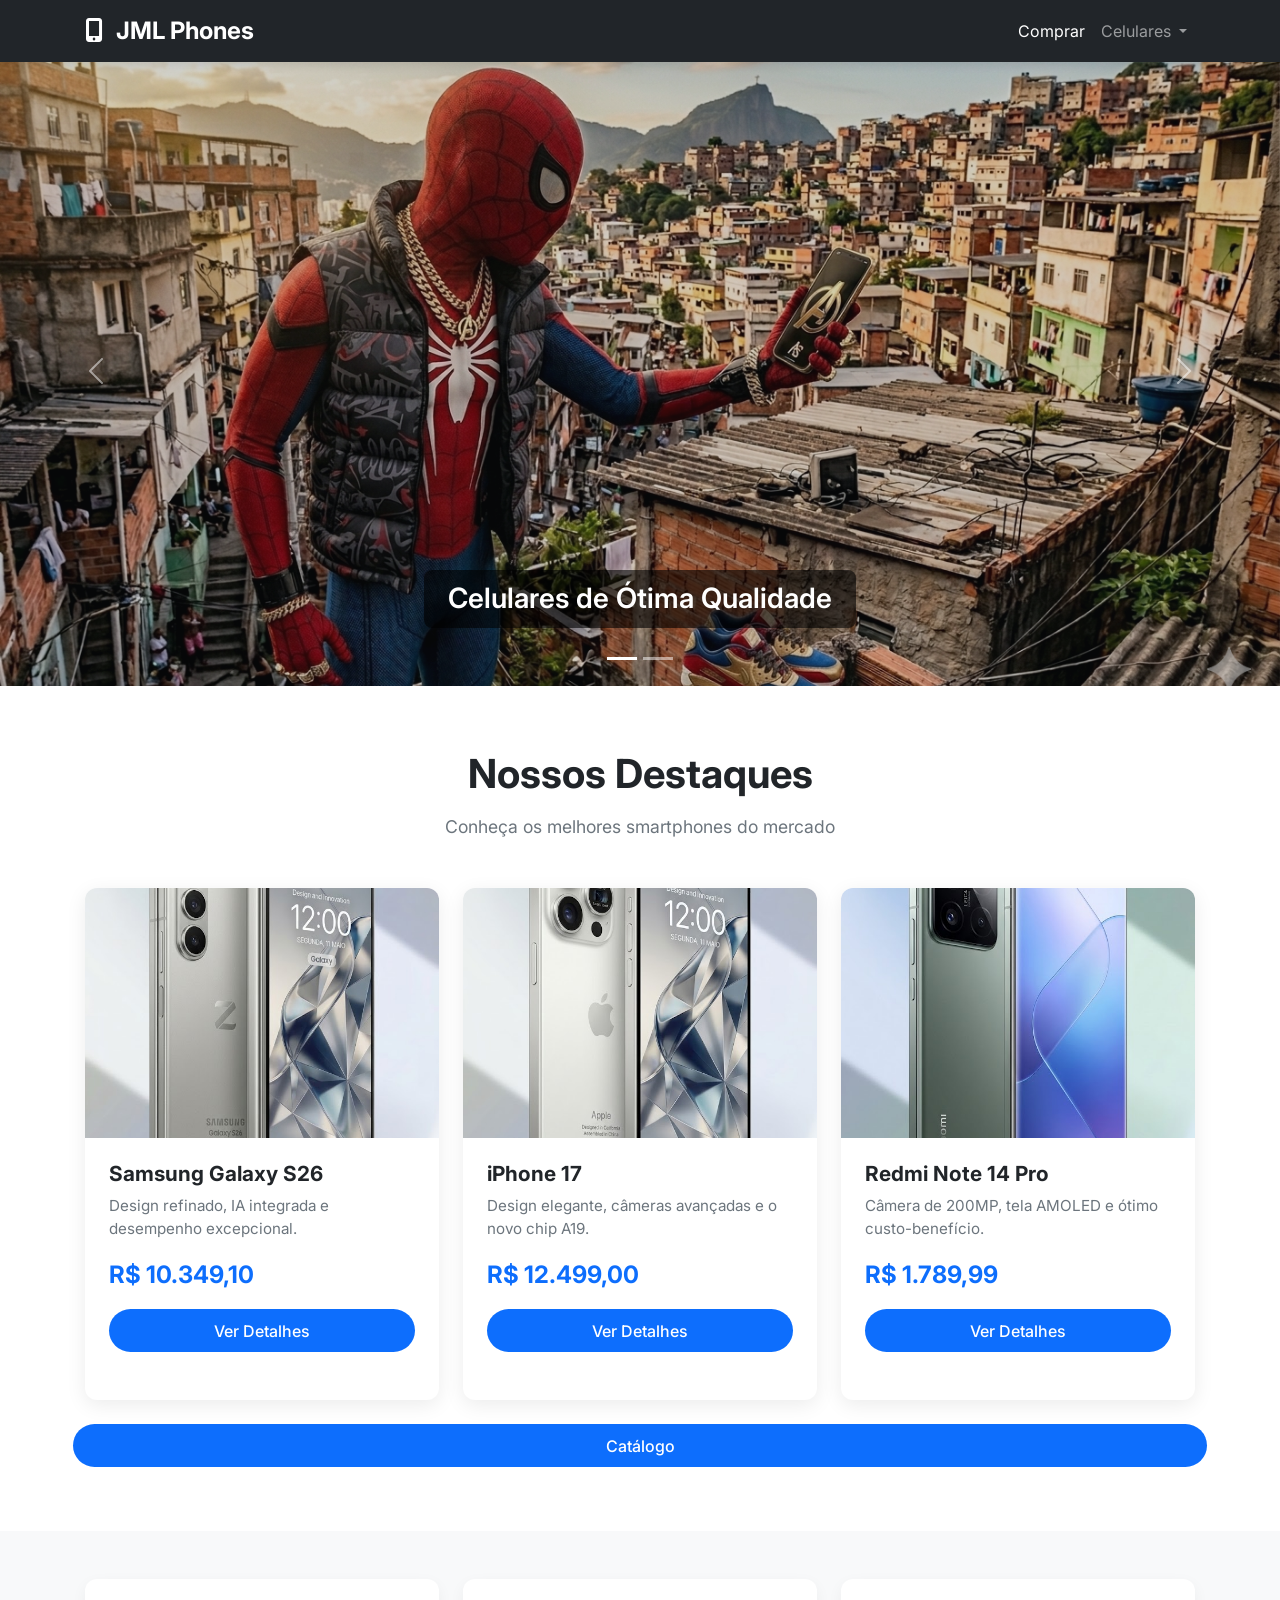
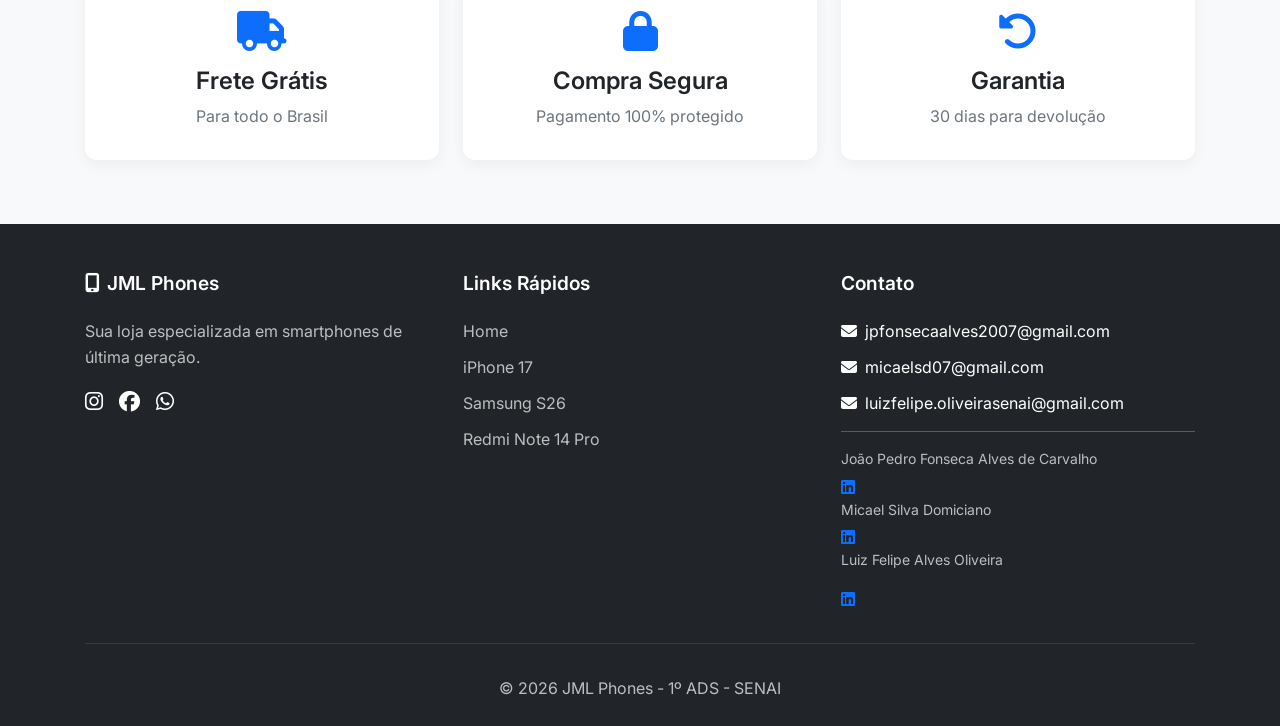
<file: index.html>
<!doctype html>
<html lang="pt-br">
<head>
    <meta charset="utf-8">
    <meta name="viewport" content="width=device-width, initial-scale=1">
    
    <link rel="stylesheet" href="https://cdn.jsdelivr.net/npm/bootstrap@5.3.1/dist/css/bootstrap.min.css">
    
    <link rel="preconnect" href="https://fonts.googleapis.com">
    <link rel="preconnect" href="https://fonts.gstatic.com" crossorigin>
    <link href="https://fonts.googleapis.com/css2?family=Inter:wght@300;400;500;600;700&display=swap" rel="stylesheet">
    <link rel="stylesheet" href="https://cdnjs.cloudflare.com/ajax/libs/font-awesome/6.4.0/css/all.min.css">
    <link rel="stylesheet" href="style.css">
    
    <title>JML Phones - Loja de Celulares</title>
</head>
<body>
    <nav class="navbar navbar-expand-lg navbar-dark bg-dark fixed-top">
        <div class="container">
            <a class="navbar-brand" href="index.html">
                <i class="fas fa-mobile-alt me-2"></i>
                JML Phones
            </a>
            <button class="navbar-toggler" type="button" data-bs-toggle="collapse" data-bs-target="#navbarNav">
                <span class="navbar-toggler-icon"></span>
            </button>
            <div class="collapse navbar-collapse" id="navbarNav">
                <ul class="navbar-nav ms-auto">
                    <li class="nav-item">
                        <a class="nav-link active" href="https://chat.whatsapp.com/K74jFlqBsiD4SFqM0xwxzU">Comprar</a>
                    </li>
                    <li class="nav-item dropdown">
                        <a class="nav-link dropdown-toggle" href="#" role="button" data-bs-toggle="dropdown">
                            Celulares
                        </a>
                        <ul class="dropdown-menu">
                            <li><a class="dropdown-item" href="iphone17.html">iPhone 17</a></li>
                            <li><a class="dropdown-item" href="samsung-s26.html">Samsung Galaxy S26</a></li>
                            <li><a class="dropdown-item" href="redmi-note14.html">Redmi Note 14 Pro</a></li>
                        </ul>
                    </li>
                </ul>
            </div>
        </div>
    </nav>

    <div id="carouselMain" class="carousel slide carousel-fade" data-bs-ride="carousel">
        <div class="carousel-indicators">
            <button type="button" data-bs-target="#carouselMain" data-bs-slide-to="0" class="active"></button>
            <button type="button" data-bs-target="#carouselMain" data-bs-slide-to="1"></button>
        </div>
        <div class="carousel-inner">
            <div class="carousel-item active">
                <img src="img/spider.png" class="d-block w-100" alt="Promoção">
                <div class="carousel-caption">
                    <h3>Celulares de Ótima Qualidade</h3>
                </div>
            </div>
            <div class="carousel-item">
                <img src="img/ideogram-v3.0_Homem_de_Ferro_Tony_Stark_com_sua_armadura_vermelha_e_dourada_em_seu_laboratóri-0.jpg" class="d-block w-100" alt="iPhone 17">
                <div class="carousel-caption">
                    <h3>iPhone 17 - O Futuro</h3>
                </div>
            </div>
        </div>
        <button class="carousel-control-prev" type="button" data-bs-target="#carouselMain" data-bs-slide="prev">
            <span class="carousel-control-prev-icon"></span>
        </button>
        <button class="carousel-control-next" type="button" data-bs-target="#carouselMain" data-bs-slide="next">
            <span class="carousel-control-next-icon"></span>
        </button>
    </div>

    <section class="products-section">
        <div class="container">
            <h2 class="section-title">Nossos Destaques</h2>
            <p class="section-subtitle">Conheça os melhores smartphones do mercado</p>
            
            <div class="row g-4">
                <div class="col-md-6 col-lg-4">
                    <div class="product-card">
                        <div class="product-image" style="background-image: url('img/samsung.png')"></div>
                        <div class="product-info">
                            <h3>Samsung Galaxy S26</h3>
                            <p>Design refinado, IA integrada e desempenho excepcional.</p>
                            <div class="product-price">R$ 10.349,10</div>
                            <a href="samsung-s26.html" class="btn-product">Ver Detalhes</a>
                        </div>
                    </div>
                </div>
                
                <div class="col-md-6 col-lg-4">
                    <div class="product-card">
                        <div class="product-image" style="background-image: url('img/iphone17.jpg')"></div>
                        <div class="product-info">
                            <h3>iPhone 17</h3>
                            <p>Design elegante, câmeras avançadas e o novo chip A19.</p>
                            <div class="product-price">R$ 12.499,00</div>
                            <a href="iphone17.html" class="btn-product">Ver Detalhes</a>
                        </div>
                    </div>
                </div>
                
                <div class="col-md-6 col-lg-4">
                    <div class="product-card">
                        <div class="product-image" style="background-image: url('img/xiaomi.jpg')"></div>
                        <div class="product-info">
                            <h3>Redmi Note 14 Pro</h3>
                            <p>Câmera de 200MP, tela AMOLED e ótimo custo-benefício.</p>
                            <div class="product-price">R$ 1.789,99</div>
                            <a href="redmi-note14.html" class="btn-product">Ver Detalhes</a>
                        </div>
                    </div>
                </div>
                <a href="catalogo.html" class="btn-product">Catálogo</a>
            </div>
        </div>
    </section>

    <section class="benefits-section">
        <div class="container">
            <div class="row g-4">
                <div class="col-md-4">
                    <div class="benefit-item">
                        <i class="fas fa-truck"></i>
                        <h4>Frete Grátis</h4>
                        <p>Para todo o Brasil</p>
                    </div>
                </div>
                <div class="col-md-4">
                    <div class="benefit-item">
                        <i class="fas fa-lock"></i>
                        <h4>Compra Segura</h4>
                        <p>Pagamento 100% protegido</p>
                    </div>
                </div>
                <div class="col-md-4">
                    <div class="benefit-item">
                        <i class="fas fa-undo-alt"></i>
                        <h4>Garantia</h4>
                        <p>30 dias para devolução</p>
                    </div>
                </div>
            </div>
        </div>
    </section>

    <footer class="footer">
        <div class="container">
            <div class="row">
                <div class="col-md-4">
                    <h5><i class="fas fa-mobile-alt me-2"></i>JML Phones</h5>
                    <p>Sua loja especializada em smartphones de última geração.</p>
                    <div class="social-links">
                        <a href="#"><i class="fab fa-instagram"></i></a>
                        <a href="#"><i class="fab fa-facebook"></i></a>
                        <a href="#"><i class="fab fa-whatsapp"></i></a>
                    </div>
                </div>
                <div class="col-md-4">
                    <h5>Links Rápidos</h5>
                    <ul class="footer-links">
                        <li><a href="index.html">Home</a></li>
                        <li><a href="iphone17.html">iPhone 17</a></li>
                        <li><a href="samsung-s26.html">Samsung S26</a></li>
                        <li><a href="redmi-note14.html">Redmi Note 14 Pro</a></li>
                    </ul>
                </div>
                <div class="col-md-4">
                    <h5>Contato</h5>
                    <ul class="footer-links">
                        <li><i class="fas fa-envelope me-2"></i>jpfonsecaalves2007@gmail.com</li>
                        <li><i class="fas fa-envelope me-2"></i>micaelsd07@gmail.com</li>
                        <li><i class="fas fa-envelope me-2"></i>luizfelipe.oliveirasenai@gmail.com</li>                    
                    </ul>
                    <hr>
                    <p class="small mb-1">João Pedro Fonseca Alves de Carvalho</p> <a href="https://www.linkedin.com/in/joaopedro2007/"><i class="fab fa-linkedin"></i></a> 
                    <p class="small mb-1">Micael Silva Domiciano</p> <a href="https://www.linkedin.com/in/micael-domiciano-91b5a8177/"><i class="fab fa-linkedin"></i></a>
                    <p class="small">Luiz Felipe Alves Oliveira</p> <a href="https://www.linkedin.com/in/luiz-felipe-oliveira-42b93639a/"><i class="fab fa-linkedin"></i></a>
                </div>
            </div>
            <div class="footer-bottom">
                <p class="mb-0">&copy; 2026 JML Phones - 1º ADS - SENAI</p>
            </div>
        </div>
    </footer>

    <script src="https://cdn.jsdelivr.net/npm/bootstrap@5.3.1/dist/js/bootstrap.bundle.min.js"></script>
</body>
</html>
</file>
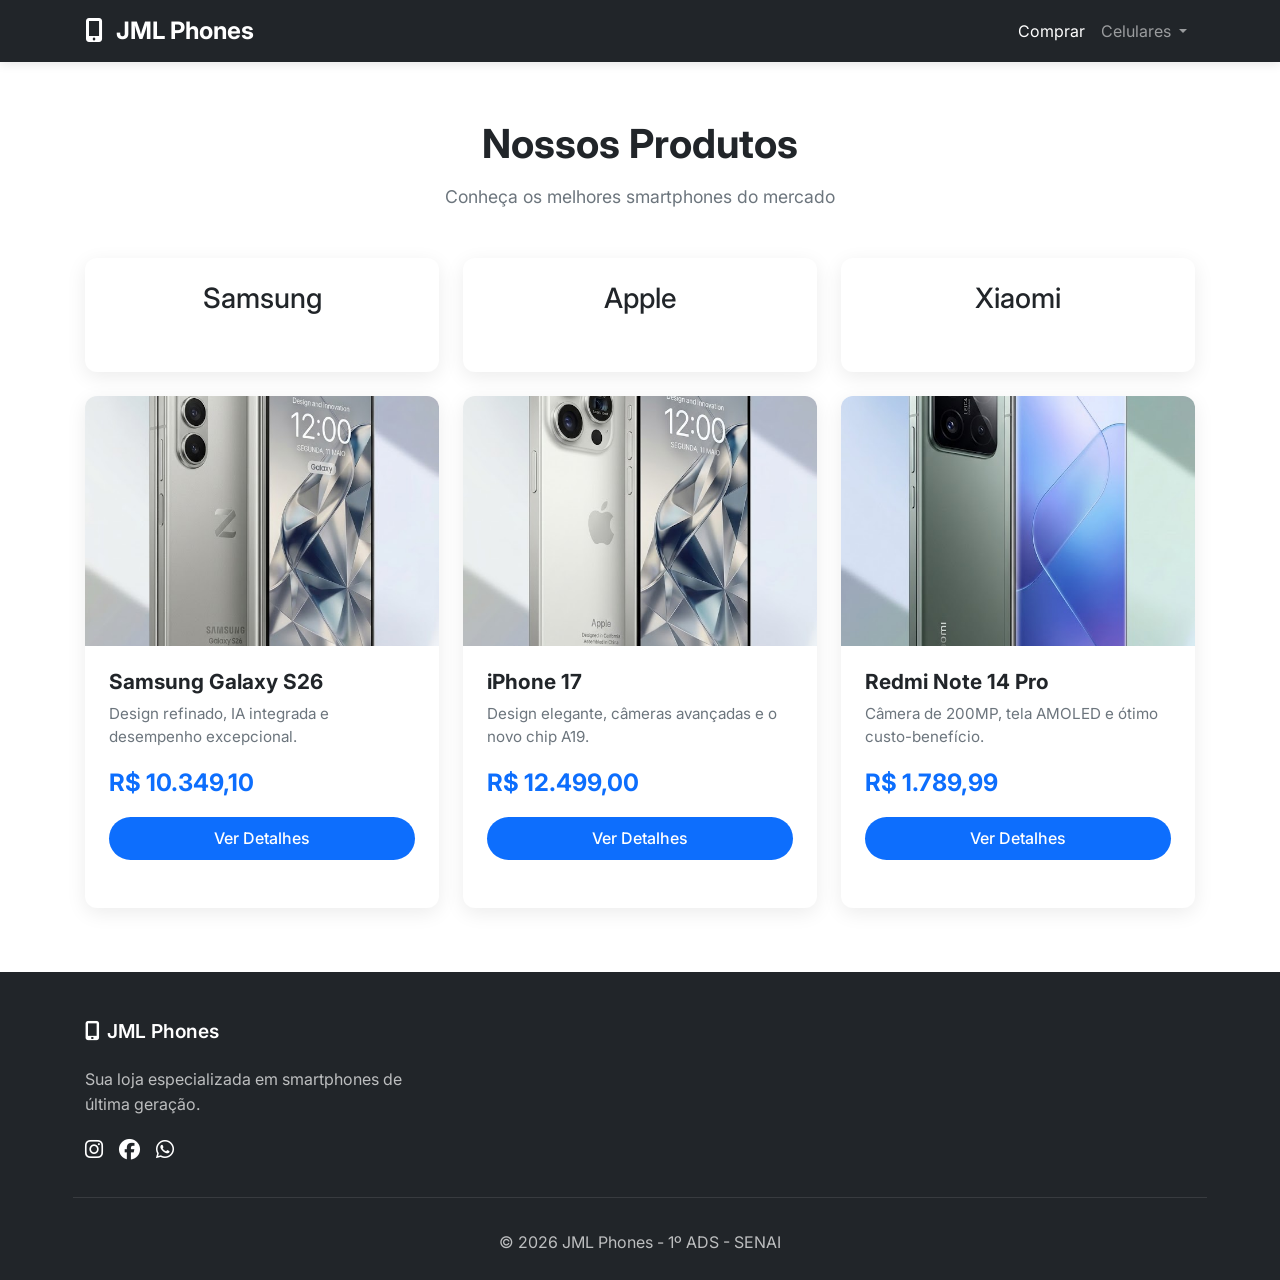
<file: catalogo.html>
<!doctype html>
<html lang="pt-br">
<head>
    <meta charset="utf-8">
    <meta name="viewport" content="width=device-width, initial-scale=1">
    
    <link rel="stylesheet" href="https://cdn.jsdelivr.net/npm/bootstrap@5.3.1/dist/css/bootstrap.min.css">
    
    <link rel="preconnect" href="https://fonts.googleapis.com">
    <link rel="preconnect" href="https://fonts.gstatic.com" crossorigin>
    <link href="https://fonts.googleapis.com/css2?family=Inter:wght@300;400;500;600;700&display=swap" rel="stylesheet">
    <link rel="stylesheet" href="https://cdnjs.cloudflare.com/ajax/libs/font-awesome/6.4.0/css/all.min.css">
    <link rel="stylesheet" href="styles.css">
    
    <title>JML Phones - Loja de Celulares</title>
</head>
<body>
    <nav class="navbar navbar-expand-lg navbar-dark bg-dark fixed-top">
        <div class="container">
            <a class="navbar-brand" href="index.html">
                <i class="fas fa-mobile-alt me-2"></i>
                JML Phones
            </a>
            <button class="navbar-toggler" type="button" data-bs-toggle="collapse" data-bs-target="#navbarNav">
                <span class="navbar-toggler-icon"></span>
            </button>
            <div class="collapse navbar-collapse" id="navbarNav">
                <ul class="navbar-nav ms-auto">
                    <li class="nav-item">
                        <a class="nav-link active" href="https://chat.whatsapp.com/K74jFlqBsiD4SFqM0xwxzU">Comprar</a>
                    </li>
                    <li class="nav-item dropdown">
                        <a class="nav-link dropdown-toggle" href="#" role="button" data-bs-toggle="dropdown">
                            Celulares
                        </a>
                        <ul class="dropdown-menu">
                            <li><a class="dropdown-item" href="iphone17.html">iPhone 17</a></li>
                            <li><a class="dropdown-item" href="samsung-s26.html">Samsung Galaxy S26</a></li>
                            <li><a class="dropdown-item" href="redmi-note14.html">Redmi Note 14 Pro</a></li>
                        </ul>
                    </li>
                </ul>
            </div>
        </div>
    </nav>
    <section class="products-section">
        <div class="container">
            <h2 class="section-title">Nossos Produtos</h2>
            <p class="section-subtitle">Conheça os melhores smartphones do mercado</p>
            <div class="row g-4">
                <div class="col-md-6 col-lg-4">
                    <div class="product-card">
                        <div class="product-class">
                            <h3>Samsung</h3>
                        </div>
                    </div>
                </div>
                <div class="col-md-6 col-lg-4">
                    <div class="product-card">
                        <div class="product-class">
                            <h3>Apple</h3>
                        </div>
                    </div>
                </div>

                <div class="col-md-6 col-lg-4">
                    <div class="product-card">
                        <div class="product-class">
                            <h3>Xiaomi</h3>
                        </div>
                    </div>
                </div>
                
                <div class="col-md-6 col-lg-4">
                    <div class="product-card">
                        <div class="product-image" style="background-image: url('img/samsung.png')"></div>
                        <div class="product-info">
                            <h3>Samsung Galaxy S26</h3>
                            <p>Design refinado, IA integrada e desempenho excepcional.</p>
                            <div class="product-price">R$ 10.349,10</div>
                            <a href="samsung-s26.html" class="btn-product">Ver Detalhes</a>
                        </div>
                    </div>
                </div>

                <div class="col-md-6 col-lg-4">
                    <div class="product-card">
                        <div class="product-image" style="background-image: url('img/iphone17.jpg')"></div>
                        <div class="product-info">
                            <h3>iPhone 17</h3>
                            <p>Design elegante, câmeras avançadas e o novo chip A19.</p>
                            <div class="product-price">R$ 12.499,00</div>
                            <a href="iphone17.html" class="btn-product">Ver Detalhes</a>
                        </div>
                    </div>
                </div>

                <div class="col-md-6 col-lg-4">
                    <div class="product-card">
                        <div class="product-image" style="background-image: url('img/xiaomi.jpg')"></div>
                        <div class="product-info">
                            <h3>Redmi Note 14 Pro</h3>
                            <p>Câmera de 200MP, tela AMOLED e ótimo custo-benefício.</p>
                            <div class="product-price">R$ 1.789,99</div>
                            <a href="redmi-note14.html" class="btn-product">Ver Detalhes</a>
                        </div>
                    </div>
                </div>
            </div>
        </div>
    </section>

    <footer class="footer">
        <div class="container">
            <div class="row">
                <div class="col-md-4">
                    <h5><i class="fas fa-mobile-alt me-2"></i>JML Phones</h5>
                    <p>Sua loja especializada em smartphones de última geração.</p>
                    <div class="social-links">
                        <a href="#"><i class="fab fa-instagram"></i></a>
                        <a href="#"><i class="fab fa-facebook"></i></a>
                        <a href="#"><i class="fab fa-whatsapp"></i></a>
                    </div>
                </div>
            <div class="footer-bottom">
                <p class="mb-0">&copy; 2026 JML Phones - 1º ADS - SENAI</p>
            </div>
        </div>
    </footer>

    <script src="https://cdn.jsdelivr.net/npm/bootstrap@5.3.1/dist/js/bootstrap.bundle.min.js"></script>
</body>
</html>
</file>
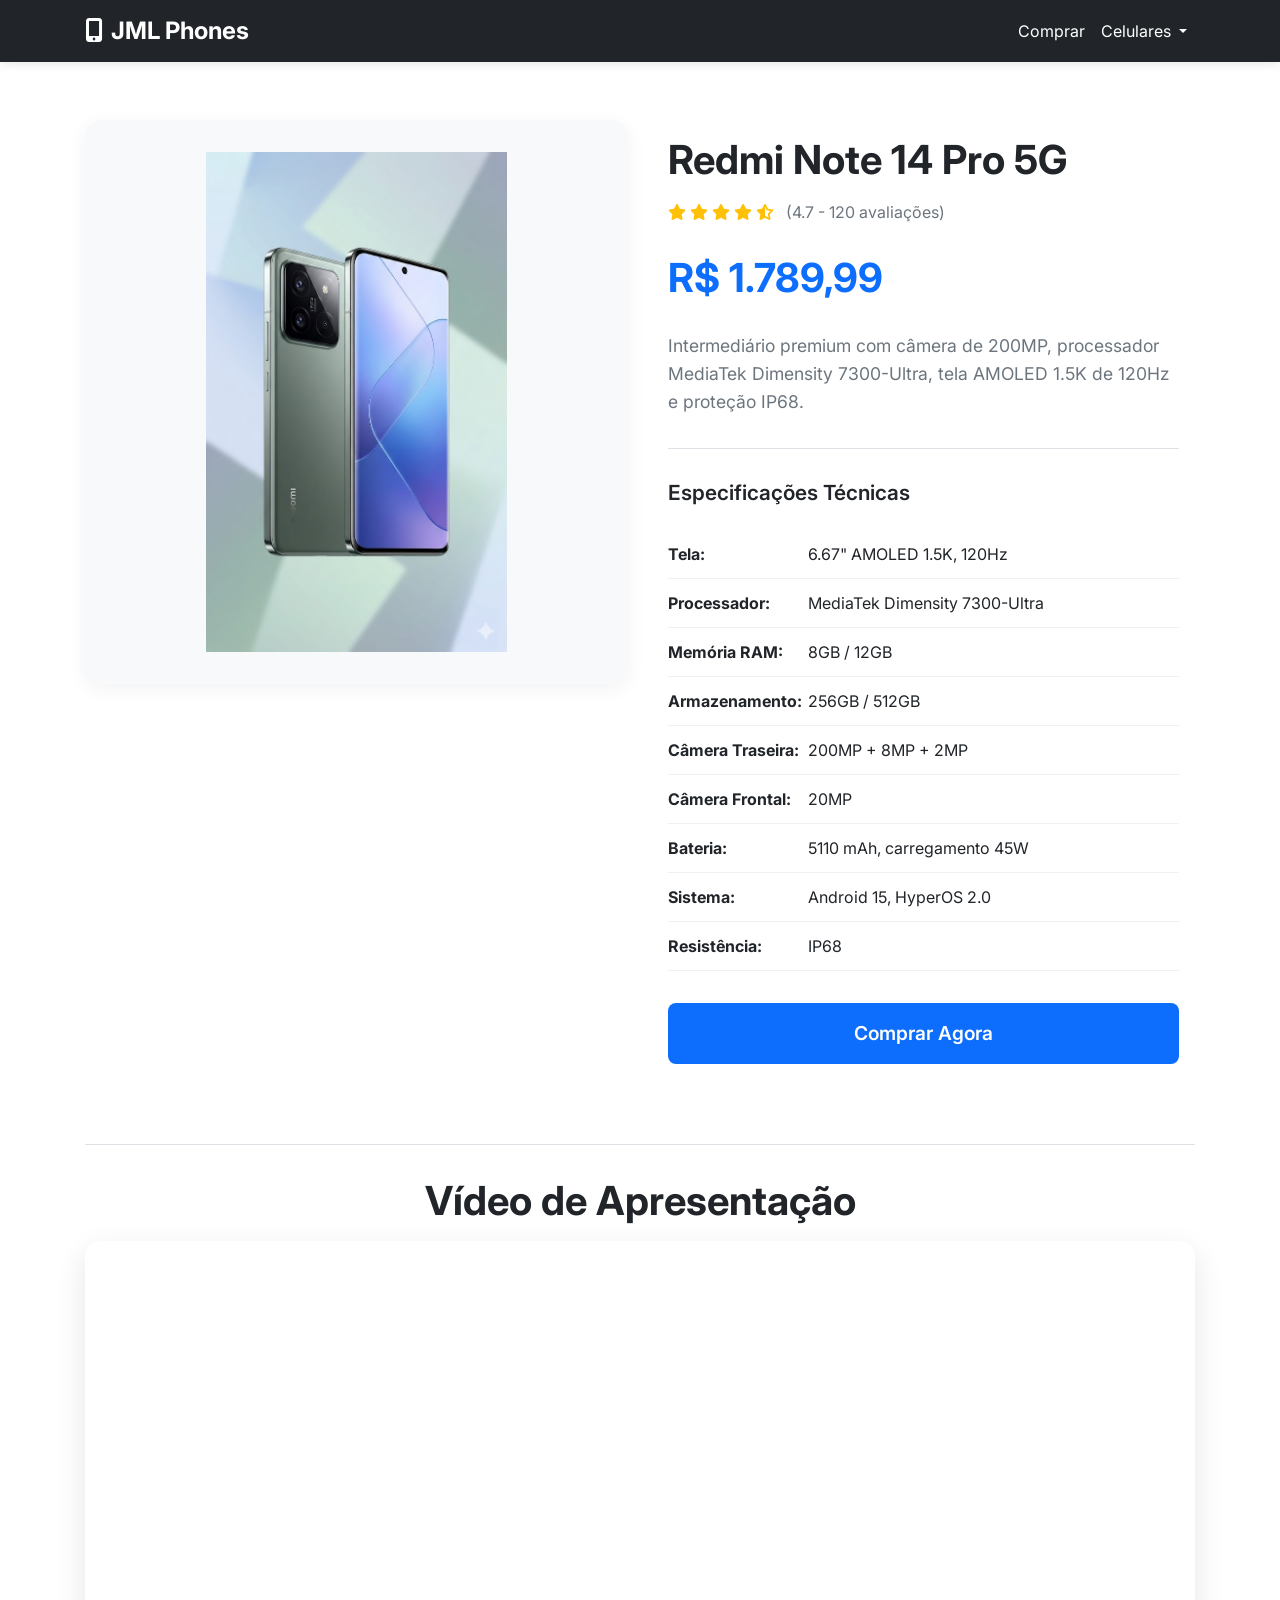
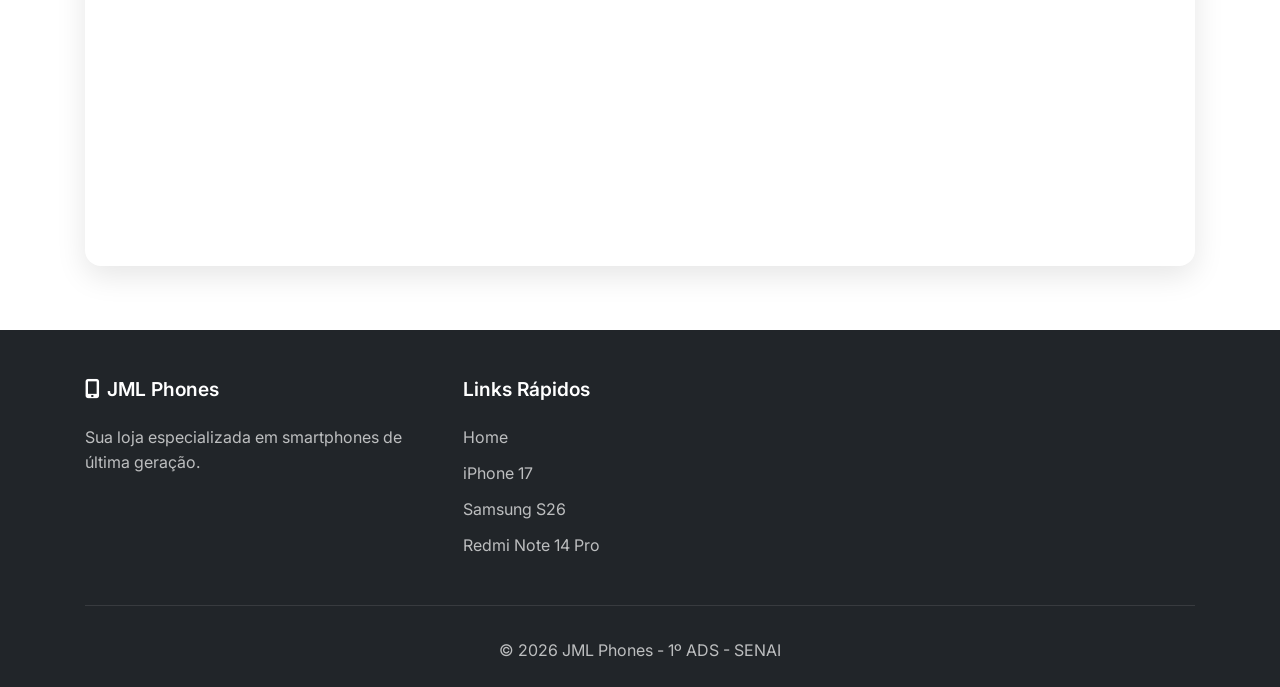
<file: redmi-note14.html>
<!doctype html>
<html lang="pt-br">
<head>
    <meta charset="utf-8">
    <meta name="viewport" content="width=device-width, initial-scale=1">
    
    <link rel="stylesheet" href="https://cdn.jsdelivr.net/npm/bootstrap@5.3.1/dist/css/bootstrap.min.css">
    <link rel="preconnect" href="https://fonts.googleapis.com">
    <link rel="preconnect" href="https://fonts.gstatic.com" crossorigin>
    <link href="https://fonts.googleapis.com/css2?family=Inter:wght@300;400;500;600;700&display=swap" rel="stylesheet">
    <link rel="stylesheet" href="https://cdnjs.cloudflare.com/ajax/libs/font-awesome/6.4.0/css/all.min.css">
    <link rel="stylesheet" href="style.css">
    <link rel="stylesheet" href="product-page.css">
    
    <title>Redmi Note 14 Pro - JML Phones</title>
</head>
<body>
    <nav class="navbar navbar-expand-lg navbar-dark bg-dark fixed-top">
        <div class="container">
            <a class="navbar-brand" href="index.html">
                <i class="fas fa-mobile-alt me-2"></i>JML Phones
            </a>
            <button class="navbar-toggler" type="button" data-bs-toggle="collapse" data-bs-target="#navbarNav">
                <span class="navbar-toggler-icon"></span>
            </button>
            <div class="collapse navbar-collapse" id="navbarNav">
                <ul class="navbar-nav ms-auto">
                    <li class="nav-item">
                        <a class="nav-link active" href="https://chat.whatsapp.com/K74jFlqBsiD4SFqM0xwxzU">Comprar</a>
                    </li>
                    <li class="nav-item dropdown">
                        <a class="nav-link dropdown-toggle active" href="#" role="button" data-bs-toggle="dropdown">
                            Celulares
                        </a>
                        <ul class="dropdown-menu">
                           <li><a class="dropdown-item" href="iphone17.html">iPhone 17</a></li>
                            <li><a class="dropdown-item" href="samsung-s26.html">Samsung Galaxy S26</a></li>
                            <li><a class="dropdown-item" href="redmi-note14.html">Redmi Note 14 Pro</a></li>
                        </ul>
                    </li>
                </ul>
            </div>
        </div>
    </nav>

    <main class="product-page">
        <div class="container">
            <div class="row">
                <div class="col-lg-6">
                    <div class="product-gallery">
                        <img src="img/xiaomi.jpg" alt="Redmi Note 14 Pro" class="img-fluid">
                    </div>
                </div>
                <div class="col-lg-6">
                    <div class="product-details">
                        <h1 class="product-title">Redmi Note 14 Pro 5G</h1>
                        <div class="product-rating">
                            <i class="fas fa-star"></i>
                            <i class="fas fa-star"></i>
                            <i class="fas fa-star"></i>
                            <i class="fas fa-star"></i>
                            <i class="fas fa-star-half-alt"></i>
                            <span>(4.7 - 120 avaliações)</span>
                        </div>
                        <div class="product-price-large">R$ 1.789,99</div>
                        <p class="product-description">
                            Intermediário premium com câmera de 200MP, processador MediaTek Dimensity 7300-Ultra, tela AMOLED 1.5K de 120Hz e proteção IP68.
                        </p>
                        
                        <h3 class="specs-title">Especificações Técnicas</h3>
                        <ul class="specs-list">
                            <li><strong>Tela:</strong> 6.67" AMOLED 1.5K, 120Hz</li>
                            <li><strong>Processador:</strong> MediaTek Dimensity 7300-Ultra</li>
                            <li><strong>Memória RAM:</strong> 8GB / 12GB</li>
                            <li><strong>Armazenamento:</strong> 256GB / 512GB</li>
                            <li><strong>Câmera Traseira:</strong> 200MP + 8MP + 2MP</li>
                            <li><strong>Câmera Frontal:</strong> 20MP</li>
                            <li><strong>Bateria:</strong> 5110 mAh, carregamento 45W</li>
                            <li><strong>Sistema:</strong> Android 15, HyperOS 2.0</li>
                            <li><strong>Resistência:</strong> IP68</li>
                        </ul>
                        
                        <div class="product-actions">
                        <a href="https://chat.whatsapp.com/K74jFlqBsiD4SFqM0xwxzU" class="btn-buy" target="_blank">Comprar Agora</a>
                        </div>
                    </div>
                </div>
            </div>
            
            <div class="video-section">
                <h3 class="section-title">Vídeo de Apresentação</h3>
                <div class="video-container">
                    <iframe src="https://www.youtube.com/embed/6BTTRxiV2d4" title="Redmi Note 14 Pro" allowfullscreen></iframe>
                </div>
            </div>
        </div>
    </main>

    <footer class="footer">
        <div class="container">
            <div class="row">
                <div class="col-md-4">
                    <h5><i class="fas fa-mobile-alt me-2"></i>JML Phones</h5>
                    <p>Sua loja especializada em smartphones de última geração.</p>
                </div>
                <div class="col-md-4">
                    <h5>Links Rápidos</h5>
                    <ul class="footer-links">
                        <li><a href="index.html">Home</a></li>
                        <li><a href="iphone17.html">iPhone 17</a></li>
                        <li><a href="samsung-s26.html">Samsung S26</a></li>
                        <li><a href="redmi-note14.html">Redmi Note 14 Pro</a></li>
                    </ul>
                </div>
            </div>
            <div class="footer-bottom">
                <p class="mb-0">&copy; 2026 JML Phones - 1º ADS - SENAI</p>
            </div>
        </div>
    </footer>

    <script src="https://cdn.jsdelivr.net/npm/bootstrap@5.3.1/dist/js/bootstrap.bundle.min.js"></script>
</body>
</html>
</file>
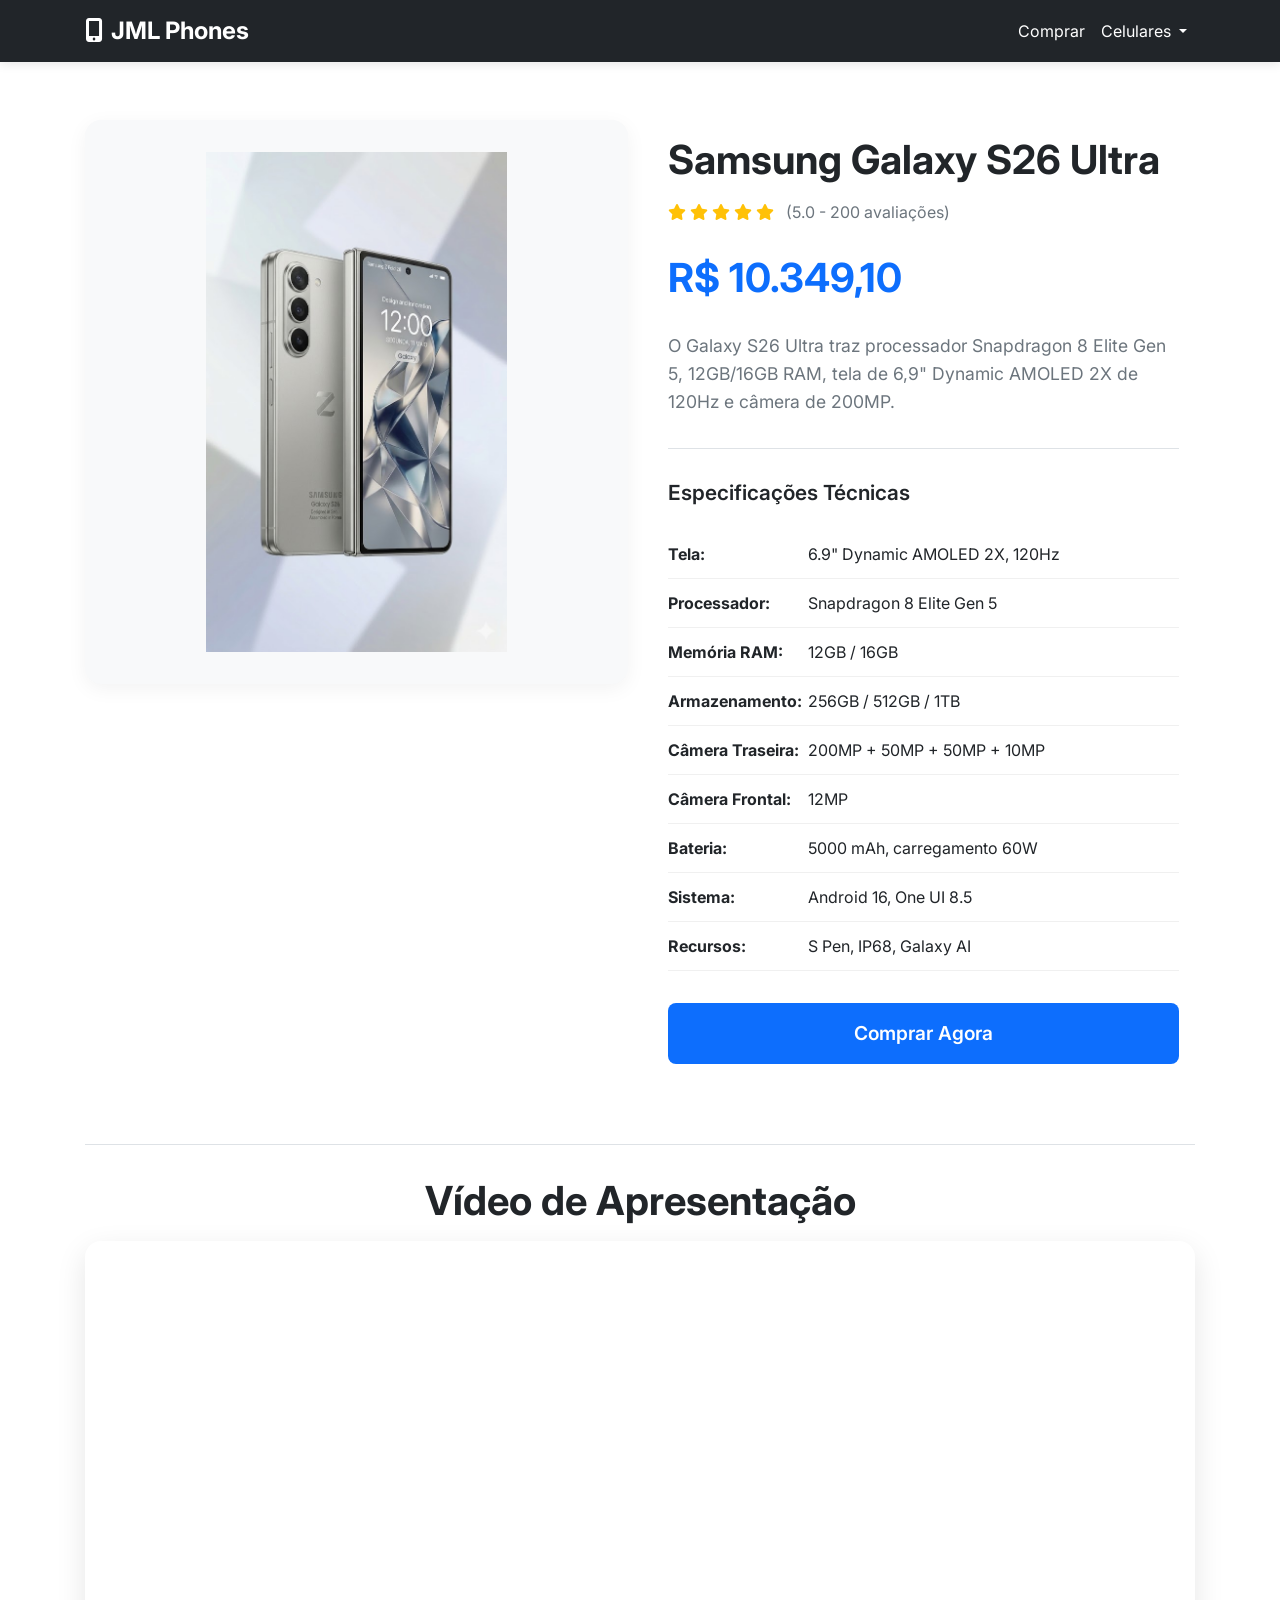
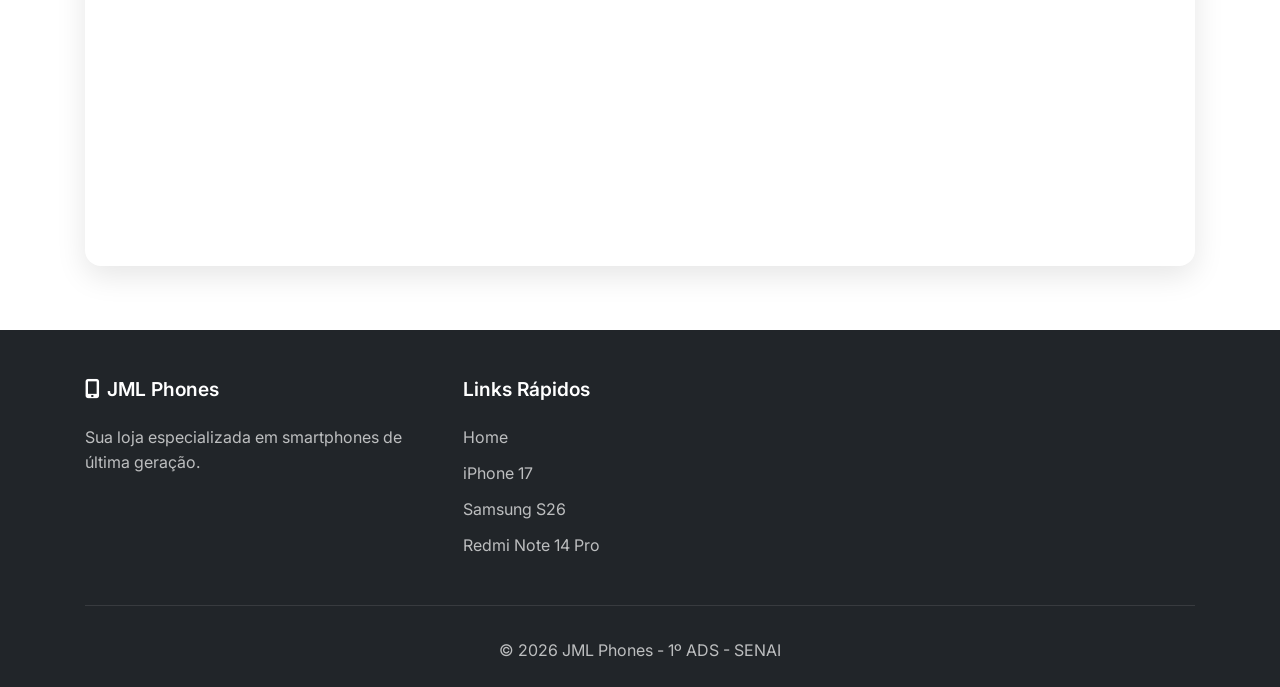
<file: samsung-s26.html>
<!doctype html>
<html lang="pt-br">
<head>
    <meta charset="utf-8">
    <meta name="viewport" content="width=device-width, initial-scale=1">
    
    <link rel="stylesheet" href="https://cdn.jsdelivr.net/npm/bootstrap@5.3.1/dist/css/bootstrap.min.css">
    <link rel="preconnect" href="https://fonts.googleapis.com">
    <link rel="preconnect" href="https://fonts.gstatic.com" crossorigin>
    <link href="https://fonts.googleapis.com/css2?family=Inter:wght@300;400;500;600;700&display=swap" rel="stylesheet">
    <link rel="stylesheet" href="https://cdnjs.cloudflare.com/ajax/libs/font-awesome/6.4.0/css/all.min.css">
    <link rel="stylesheet" href="style.css">
    <link rel="stylesheet" href="product-page.css">
    
    <title>Samsung Galaxy S26 - JML Phones</title>
</head>
<body>
    <nav class="navbar navbar-expand-lg navbar-dark bg-dark fixed-top">
        <div class="container">
            <a class="navbar-brand" href="index.html">
                <i class="fas fa-mobile-alt me-2"></i>JML Phones
            </a>
            <button class="navbar-toggler" type="button" data-bs-toggle="collapse" data-bs-target="#navbarNav">
                <span class="navbar-toggler-icon"></span>
            </button>
            <div class="collapse navbar-collapse" id="navbarNav">
                <ul class="navbar-nav ms-auto">
                    <li class="nav-item">
                        <a class="nav-link active" href="https://chat.whatsapp.com/K74jFlqBsiD4SFqM0xwxzU">Comprar</a>
                    </li>
                    <li class="nav-item dropdown">
                        <a class="nav-link dropdown-toggle active" href="#" role="button" data-bs-toggle="dropdown">
                            Celulares
                        </a>
                        <ul class="dropdown-menu">
                            <li><a class="dropdown-item" href="iphone17.html">iPhone 17</a></li>
                            <li><a class="dropdown-item" href="samsung-s26.html">Samsung Galaxy S26</a></li>
                            <li><a class="dropdown-item" href="redmi-note14.html">Redmi Note 14 Pro</a></li>
                        </ul>
                    </li>
                </ul>
            </div>
        </div>
    </nav>

    <main class="product-page">
        <div class="container">
            <div class="row">
                <div class="col-lg-6">
                    <div class="product-gallery">
                        <img src="img/samsung.png" alt="Samsung Galaxy S26" class="img-fluid">
                    </div>
                </div>
                <div class="col-lg-6">
                    <div class="product-details">
                        <h1 class="product-title">Samsung Galaxy S26 Ultra</h1>
                        <div class="product-rating">
                            <i class="fas fa-star"></i>
                            <i class="fas fa-star"></i>
                            <i class="fas fa-star"></i>
                            <i class="fas fa-star"></i>
                            <i class="fas fa-star"></i>
                            <span>(5.0 - 200 avaliações)</span>
                        </div>
                        <div class="product-price-large">R$ 10.349,10</div>
                        <p class="product-description">
                            O Galaxy S26 Ultra traz processador Snapdragon 8 Elite Gen 5, 12GB/16GB RAM, tela de 6,9" Dynamic AMOLED 2X de 120Hz e câmera de 200MP.
                        </p>
                        
                        <h3 class="specs-title">Especificações Técnicas</h3>
                        <ul class="specs-list">
                            <li><strong>Tela:</strong> 6.9" Dynamic AMOLED 2X, 120Hz</li>
                            <li><strong>Processador:</strong> Snapdragon 8 Elite Gen 5</li>
                            <li><strong>Memória RAM:</strong> 12GB / 16GB</li>
                            <li><strong>Armazenamento:</strong> 256GB / 512GB / 1TB</li>
                            <li><strong>Câmera Traseira:</strong> 200MP + 50MP + 50MP + 10MP</li>
                            <li><strong>Câmera Frontal:</strong> 12MP</li>
                            <li><strong>Bateria:</strong> 5000 mAh, carregamento 60W</li>
                            <li><strong>Sistema:</strong> Android 16, One UI 8.5</li>
                            <li><strong>Recursos:</strong> S Pen, IP68, Galaxy AI</li>
                        </ul>
                        
                        <div class="product-actions">
                        <a href="https://chat.whatsapp.com/K74jFlqBsiD4SFqM0xwxzU" class="btn-buy" target="_blank">Comprar Agora</a>
                        </div>
                    </div>
                </div>
            </div>
            
            <div class="video-section">
                <h3 class="section-title">Vídeo de Apresentação</h3>
                <div class="video-container">
                    <iframe src="https://www.youtube.com/embed/URntK7GfSBw" title="Samsung Galaxy S26" allowfullscreen></iframe>
                </div>
            </div>
        </div>
    </main>

    <footer class="footer">
        <div class="container">
            <div class="row">
                <div class="col-md-4">
                    <h5><i class="fas fa-mobile-alt me-2"></i>JML Phones</h5>
                    <p>Sua loja especializada em smartphones de última geração.</p>
                </div>
                <div class="col-md-4">
                    <h5>Links Rápidos</h5>
                    <ul class="footer-links">
                        <li><a href="index.html">Home</a></li>
                        <li><a href="iphone17.html">iPhone 17</a></li>
                        <li><a href="samsung-s26.html">Samsung S26</a></li>
                        <li><a href="redmi-note14.html">Redmi Note 14 Pro</a></li>
                    </ul>
                </div>
            </div>
            <div class="footer-bottom">
                <p class="mb-0">&copy; 2026 JML Phones - 1º ADS - SENAI</p>
            </div>
        </div>
    </footer>

    <script src="https://cdn.jsdelivr.net/npm/bootstrap@5.3.1/dist/js/bootstrap.bundle.min.js"></script>
</body>
</html>
</file>
<file: style.css>
:root {
    --primary: #0d6efd;
    --primary-dark: #0b5ed7;
    --dark: #212529;
    --gray: #6c757d;
    --light: #f8f9fa;
    --white: #ffffff;
    --transition: all 0.3s ease;
}

* {
    margin: 0;
    padding: 0;
    box-sizing: border-box;
}

body {
    font-family: 'Inter', sans-serif;
    background-color: #f5f5f5;
    padding-top: 56px;
    color: var(--dark);
    overflow-x: hidden;
}

/* Navbar */
.navbar {
    box-shadow: 0 2px 10px rgba(0,0,0,0.1);
}

.navbar-brand {
    font-weight: 700;
    font-size: 1.5rem;
}

/* Responsividade Navbar */
@media (max-width: 991.98px) {
    .navbar-collapse {
        max-height: calc(100vh - 56px);
        overflow-y: auto;
    }
    
    .navbar-nav {
        padding: 1rem 0;
    }
    
    .navbar-nav .nav-item {
        padding: 0.5rem 0;
    }
    
    .navbar-nav .nav-link {
        text-align: center;
    }
}

/* Carrossel */
.carousel-item {
    height: 70vh;
    min-height: 400px;
    background: var(--dark);
}

.carousel-item img {
    height: 100%;
    width: 100%;
    object-fit: cover;
    opacity: 0.8;
}

.carousel-caption {
    bottom: 50px;
    left: 0;
    right: 0;
    padding: 0 15px;
}

.carousel-caption h3 {
    background: rgba(0,0,0,0.6);
    padding: 12px 24px;
    border-radius: 8px;
    display: inline-block;
    font-weight: 600;
}

/* Responsividade Carrossel */
@media (max-width: 768px) {
    .carousel-item {
        height: 50vh;
        min-height: 300px;
    }
    
    .carousel-caption h3 {
        font-size: 1.1rem;
        padding: 8px 16px;
    }
    
    .carousel-caption p {
        font-size: 0.9rem;
        display: none;
    }
}

@media (max-width: 576px) {
    .carousel-item {
        height: 40vh;
        min-height: 250px;
    }
    
    .carousel-caption {
        bottom: 20px;
    }
    
    .carousel-caption h3 {
        font-size: 0.9rem;
        padding: 6px 12px;
    }
}

/* Seções */
.section-title {
    text-align: center;
    font-weight: 700;
    font-size: 2.5rem;
    margin-bottom: 1rem;
    color: var(--dark);
}

.section-subtitle {
    text-align: center;
    color: var(--gray);
    margin-bottom: 3rem;
    font-size: 1.1rem;
}

/* Responsividade Seções */
@media (max-width: 768px) {
    .section-title {
        font-size: 1.8rem;
    }
    
    .section-subtitle {
        font-size: 1rem;
        margin-bottom: 2rem;
        padding: 0 15px;
    }
}

@media (max-width: 576px) {
    .section-title {
        font-size: 1.5rem;
    }
    
    .section-subtitle {
        font-size: 0.9rem;
    }
}

/* Cards de Produto */
.products-section {
    padding: 4rem 0;
    background: var(--white);
}

.product-card {
    background: var(--white);
    border-radius: 12px;
    overflow: hidden;
    box-shadow: 0 5px 20px rgba(0,0,0,0.08);
    transition: var(--transition);
    height: 100%;
    margin-bottom: 1.5rem;
}

.product-card:hover {
    transform: translateY(-10px);
    box-shadow: 0 15px 30px rgba(0,0,0,0.15);
}

.product-image {
    height: 250px;
    background-size: cover;
    background-position: center;
    background-color: #f0f0f0;
    transition: transform 0.3s ease;
}

.product-card:hover .product-image {
    transform: scale(1.05);
}

.product-info {
    padding: 1.5rem;
}

.product-info h3 {
    font-weight: 700;
    margin-bottom: 0.5rem;
    font-size: 1.3rem;
}

.product-info p {
    color: var(--gray);
    margin-bottom: 1rem;
    font-size: 0.95rem;
    line-height: 1.5;
}

.product-price {
    font-size: 1.5rem;
    font-weight: 700;
    color: var(--primary);
    margin-bottom: 1rem;
}

.btn-product {
    display: inline-block;
    padding: 0.6rem 1.5rem;
    background: var(--primary);
    color: var(--white);
    text-decoration: none;
    border-radius: 50px;
    font-weight: 500;
    transition: var(--transition);
    border: none;
    width: 100%;
    text-align: center;
    cursor: pointer;
}

.btn-product:hover {
    background: var(--primary-dark);
    color: var(--white);
    transform: translateY(-2px);
}

/* Responsividade Cards */
@media (max-width: 768px) {
    .products-section {
        padding: 2rem 0;
    }
    
    .product-image {
        height: 200px;
    }
    
    .product-info {
        padding: 1rem;
    }
    
    .product-info h3 {
        font-size: 1.1rem;
    }
    
    .product-info p {
        font-size: 0.85rem;
    }
    
    .product-price {
        font-size: 1.2rem;
    }
    
    .btn-product {
        padding: 0.5rem 1rem;
        font-size: 0.9rem;
    }
}

@media (max-width: 576px) {
    .product-image {
        height: 180px;
    }
    
    .product-info h3 {
        font-size: 1rem;
    }
    
    .product-price {
        font-size: 1.1rem;
    }
}

/* Benefícios */
.benefits-section {
    padding: 3rem 0;
    background: var(--light);
}

.benefit-item {
    text-align: center;
    padding: 2rem;
    background: var(--white);
    border-radius: 12px;
    box-shadow: 0 5px 15px rgba(0,0,0,0.05);
    transition: var(--transition);
    margin-bottom: 1rem;
}

.benefit-item:hover {
    transform: translateY(-5px);
    box-shadow: 0 10px 25px rgba(0,0,0,0.1);
}

.benefit-item i {
    font-size: 2.5rem;
    color: var(--primary);
    margin-bottom: 1rem;
}

.benefit-item h4 {
    font-weight: 600;
    margin-bottom: 0.5rem;
}

.benefit-item p {
    color: var(--gray);
    margin: 0;
}

/* Responsividade Benefícios */
@media (max-width: 768px) {
    .benefits-section {
        padding: 2rem 0;
    }
    
    .benefit-item {
        padding: 1.5rem;
        margin-bottom: 1rem;
    }
    
    .benefit-item i {
        font-size: 2rem;
    }
    
    .benefit-item h4 {
        font-size: 1.1rem;
    }
    
    .benefit-item p {
        font-size: 0.9rem;
    }
}

/* Footer */
.footer {
    background: var(--dark);
    color: var(--white);
    padding: 3rem 0 1.5rem;
}

.footer h5 {
    font-weight: 600;
    margin-bottom: 1.5rem;
    font-size: 1.2rem;
}

.footer p {
    color: rgba(255,255,255,0.7);
    line-height: 1.6;
}

.footer-links {
    list-style: none;
    padding: 0;
}

.footer-links li {
    margin-bottom: 0.75rem;
}

.footer-links a {
    color: rgba(255,255,255,0.7);
    text-decoration: none;
    transition: var(--transition);
    display: inline-block;
}

.footer-links a:hover {
    color: var(--white);
    padding-left: 5px;
}

.social-links {
    display: flex;
    gap: 1rem;
}

.social-links a {
    color: var(--white);
    font-size: 1.3rem;
    transition: var(--transition);
    display: inline-block;
}

.social-links a:hover {
    color: var(--primary);
    transform: translateY(-3px);
}

.footer-bottom {
    text-align: center;
    margin-top: 2rem;
    padding-top: 2rem;
    border-top: 1px solid rgba(255,255,255,0.1);
    color: rgba(255,255,255,0.5);
}

/* Responsividade Footer */
@media (max-width: 768px) {
    .footer {
        padding: 2rem 0 1rem;
    }
    
    .footer h5 {
        margin-top: 1.5rem;
        margin-bottom: 1rem;
    }
    
    .footer .text-md-end {
        text-align: left !important;
        margin-top: 1.5rem;
    }
    
    .social-links {
        justify-content: center;
        margin-top: 1rem;
    }
}

@media (max-width: 576px) {
    .footer h5 {
        font-size: 1.1rem;
    }
    
    .footer p, .footer-links a {
        font-size: 0.9rem;
    }
}

/* Utilidades Responsivas */
.container {
    width: 100%;
    padding-right: 15px;
    padding-left: 15px;
    margin-right: auto;
    margin-left: auto;
}

@media (min-width: 576px) {
    .container {
        max-width: 540px;
    }
}

@media (min-width: 768px) {
    .container {
        max-width: 720px;
    }
}

@media (min-width: 992px) {
    .container {
        max-width: 960px;
    }
}

@media (min-width: 1200px) {
    .container {
        max-width: 1140px;
    }
}

/* Ajustes para telas muito pequenas */
@media (max-width: 375px) {
    .product-image {
        height: 160px;
    }
    
    .product-info h3 {
        font-size: 0.9rem;
    }
    
    .btn-product {
        font-size: 0.85rem;
        padding: 0.4rem 0.8rem;
    }
    
    .section-title {
        font-size: 1.3rem;
    }
}

/* Melhorias para dispositivos touch */
@media (hover: none) and (pointer: coarse) {
    .product-card:hover {
        transform: none;
    }
    
    .btn-product:active {
        transform: scale(0.98);
    }
    
    .product-card:active {
        transform: translateY(-5px);
    }
}

/* Previne zoom em inputs no mobile */
@media (max-width: 768px) {
    input, select, textarea {
        font-size: 16px !important;
    }
}
</file>
<file: styles.css>
:root {
    --primary: #0d6efd;
    --primary-dark: #0b5ed7;
    --dark: #212529;
    --gray: #6c757d;
    --light: #f8f9fa;
    --white: #ffffff;
    --transition: all 0.3s ease;
}

* {
    margin: 0;
    padding: 0;
    box-sizing: border-box;
}

body {
    font-family: 'Inter', sans-serif;
    background-color: #f5f5f5;
    padding-top: 56px;
    color: var(--dark);
    overflow-x: hidden;
}

/* Navbar */
.navbar {
    box-shadow: 0 2px 10px rgba(0,0,0,0.1);
}

.navbar-brand {
    font-weight: 700;
    font-size: 1.5rem;
}

/* Responsividade Navbar */
@media (max-width: 991.98px) {
    .navbar-collapse {
        max-height: calc(100vh - 56px);
        overflow-y: auto;
    }
    
    .navbar-nav {
        padding: 1rem 0;
    }
    
    .navbar-nav .nav-item {
        padding: 0.5rem 0;
    }
    
    .navbar-nav .nav-link {
        text-align: center;
    }
}

/* Carrossel */
.carousel-item {
    height: 70vh;
    min-height: 400px;
    background: var(--dark);
}

.carousel-item img {
    height: 100%;
    width: 100%;
    object-fit: cover;
    opacity: 0.8;
}

.carousel-caption {
    bottom: 50px;
    left: 0;
    right: 0;
    padding: 0 15px;
}

.carousel-caption h3 {
    background: rgba(0,0,0,0.6);
    padding: 12px 24px;
    border-radius: 8px;
    display: inline-block;
    font-weight: 600;
}

/* Responsividade Carrossel */
@media (max-width: 768px) {
    .carousel-item {
        height: 50vh;
        min-height: 300px;
    }
    
    .carousel-caption h3 {
        font-size: 1.1rem;
        padding: 8px 16px;
    }
    
    .carousel-caption p {
        font-size: 0.9rem;
        display: none;
    }
}

@media (max-width: 576px) {
    .carousel-item {
        height: 40vh;
        min-height: 250px;
    }
    
    .carousel-caption {
        bottom: 20px;
    }
    
    .carousel-caption h3 {
        font-size: 0.9rem;
        padding: 6px 12px;
    }
}

/* Seções */
.section-title {
    text-align: center;
    font-weight: 700;
    font-size: 2.5rem;
    margin-bottom: 1rem;
    color: var(--dark);
}

.section-subtitle {
    text-align: center;
    color: var(--gray);
    margin-bottom: 3rem;
    font-size: 1.1rem;
}

/* Responsividade Seções */
@media (max-width: 768px) {
    .section-title {
        font-size: 1.8rem;
    }
    
    .section-subtitle {
        font-size: 1rem;
        margin-bottom: 2rem;
        padding: 0 15px;
    }
}

@media (max-width: 576px) {
    .section-title {
        font-size: 1.5rem;
    }
    
    .section-subtitle {
        font-size: 0.9rem;
    }
}

/* Cards de Produto */
.products-section {
    padding: 4rem 0;
    background: var(--white);
}

.product-card {
    background: var(--white);
    border-radius: 12px;
    overflow: hidden;
    box-shadow: 0 5px 20px rgba(0,0,0,0.08);
    transition: var(--transition);
    height: 100%;
    margin-bottom: 1.5rem;
}

.product-card:hover {
    transform: translateY(-10px);
    box-shadow: 0 15px 30px rgba(0,0,0,0.15);
}

.product-image {
    height: 250px;
    background-size: cover;
    background-position: center;
    background-color: #f0f0f0;
    transition: transform 0.3s ease;
}

.product-card:hover .product-image {
    transform: scale(1.05);
}

.product-info {
    padding: 1.5rem;
}

.product-class {
    padding: 1.5rem;
    text-align: center;
}

.product-info h3 {
    font-weight: 700;
    margin-bottom: 0.5rem;
    font-size: 1.3rem;
}

.product-info p {
    color: var(--gray);
    margin-bottom: 1rem;
    font-size: 0.95rem;
    line-height: 1.5;
}

.product-price {
    font-size: 1.5rem;
    font-weight: 700;
    color: var(--primary);
    margin-bottom: 1rem;
}

.btn-product {
    display: inline-block;
    padding: 0.6rem 1.5rem;
    background: var(--primary);
    color: var(--white);
    text-decoration: none;
    border-radius: 50px;
    font-weight: 500;
    transition: var(--transition);
    border: none;
    width: 100%;
    text-align: center;
    cursor: pointer;
}

.btn-product:hover {
    background: var(--primary-dark);
    color: var(--white);
    transform: translateY(-2px);
}

/* Responsividade Cards */
@media (max-width: 768px) {
    .products-section {
        padding: 2rem 0;
    }
    
    .product-image {
        height: 200px;
    }
    
    .product-info {
        padding: 1rem;
    }
    
    .product-info h3 {
        font-size: 1.1rem;
    }
    
    .product-info p {
        font-size: 0.85rem;
    }
    
    .product-price {
        font-size: 1.2rem;
    }
    
    .btn-product {
        padding: 0.5rem 1rem;
        font-size: 0.9rem;
    }
}

@media (max-width: 576px) {
    .product-image {
        height: 180px;
    }
    
    .product-info h3 {
        font-size: 1rem;
    }
    
    .product-price {
        font-size: 1.1rem;
    }
}

/* Benefícios */
.benefits-section {
    padding: 3rem 0;
    background: var(--light);
}

.benefit-item {
    text-align: center;
    padding: 2rem;
    background: var(--white);
    border-radius: 12px;
    box-shadow: 0 5px 15px rgba(0,0,0,0.05);
    transition: var(--transition);
    margin-bottom: 1rem;
}

.benefit-item:hover {
    transform: translateY(-5px);
    box-shadow: 0 10px 25px rgba(0,0,0,0.1);
}

.benefit-item i {
    font-size: 2.5rem;
    color: var(--primary);
    margin-bottom: 1rem;
}

.benefit-item h4 {
    font-weight: 600;
    margin-bottom: 0.5rem;
}

.benefit-item p {
    color: var(--gray);
    margin: 0;
}

/* Responsividade Benefícios */
@media (max-width: 768px) {
    .benefits-section {
        padding: 2rem 0;
    }
    
    .benefit-item {
        padding: 1.5rem;
        margin-bottom: 1rem;
    }
    
    .benefit-item i {
        font-size: 2rem;
    }
    
    .benefit-item h4 {
        font-size: 1.1rem;
    }
    
    .benefit-item p {
        font-size: 0.9rem;
    }
}

/* Footer */
.footer {
    background: var(--dark);
    color: var(--white);
    padding: 3rem 0 1.5rem;
}

.footer h5 {
    font-weight: 600;
    margin-bottom: 1.5rem;
    font-size: 1.2rem;
}

.footer p {
    color: rgba(255,255,255,0.7);
    line-height: 1.6;
}

.footer-links {
    list-style: none;
    padding: 0;
}

.footer-links li {
    margin-bottom: 0.75rem;
}

.footer-links a {
    color: rgba(255,255,255,0.7);
    text-decoration: none;
    transition: var(--transition);
    display: inline-block;
}

.footer-links a:hover {
    color: var(--white);
    padding-left: 5px;
}

.social-links {
    display: flex;
    gap: 1rem;
}

.social-links a {
    color: var(--white);
    font-size: 1.3rem;
    transition: var(--transition);
    display: inline-block;
}

.social-links a:hover {
    color: var(--primary);
    transform: translateY(-3px);
}

.footer-bottom {
    text-align: center;
    margin-top: 2rem;
    padding-top: 2rem;
    border-top: 1px solid rgba(255,255,255,0.1);
    color: rgba(255,255,255,0.5);
}

/* Responsividade Footer */
@media (max-width: 768px) {
    .footer {
        padding: 2rem 0 1rem;
    }
    
    .footer h5 {
        margin-top: 1.5rem;
        margin-bottom: 1rem;
    }
    
    .footer .text-md-end {
        text-align: left !important;
        margin-top: 1.5rem;
    }
    
    .social-links {
        justify-content: center;
        margin-top: 1rem;
    }
}

@media (max-width: 576px) {
    .footer h5 {
        font-size: 1.1rem;
    }
    
    .footer p, .footer-links a {
        font-size: 0.9rem;
    }
}

/* Utilidades Responsivas */
.container {
    width: 100%;
    padding-right: 15px;
    padding-left: 15px;
    margin-right: auto;
    margin-left: auto;
}

@media (min-width: 576px) {
    .container {
        max-width: 540px;
    }
}

@media (min-width: 768px) {
    .container {
        max-width: 720px;
    }
}

@media (min-width: 992px) {
    .container {
        max-width: 960px;
    }
}

@media (min-width: 1200px) {
    .container {
        max-width: 1140px;
    }
}

/* Ajustes para telas muito pequenas */
@media (max-width: 375px) {
    .product-image {
        height: 160px;
    }
    
    .product-info h3 {
        font-size: 0.9rem;
    }
    
    .btn-product {
        font-size: 0.85rem;
        padding: 0.4rem 0.8rem;
    }
    
    .section-title {
        font-size: 1.3rem;
    }
}

/* Melhorias para dispositivos touch */
@media (hover: none) and (pointer: coarse) {
    .product-card:hover {
        transform: none;
    }
    
    .btn-product:active {
        transform: scale(0.98);
    }
    
    .product-card:active {
        transform: translateY(-5px);
    }
}

/* Previne zoom em inputs no mobile */
@media (max-width: 768px) {
    input, select, textarea {
        font-size: 16px !important;
    }
}
</file>
<file: product-page.css>
/* Página de Produto */
.product-page {
    padding: 4rem 0;
    background: var(--white);
    min-height: calc(100vh - 56px);
}

.product-gallery {
    background: #f8f9fa;
    border-radius: 16px;
    padding: 2rem;
    text-align: center;
    margin-bottom: 2rem;
    box-shadow: 0 5px 20px rgba(0,0,0,0.05);
}

.product-gallery img {
    max-height: 500px;
    width: 100%;
    object-fit: contain;
}

.product-details {
    padding: 1rem;
}

.product-title {
    font-size: 2.5rem;
    font-weight: 700;
    margin-bottom: 1rem;
    color: var(--dark);
}

.product-rating {
    margin-bottom: 1.5rem;
    color: #ffc107;
}

.product-rating span {
    color: var(--gray);
    margin-left: 0.5rem;
}

.product-price-large {
    font-size: 2.5rem;
    font-weight: 700;
    color: var(--primary);
    margin-bottom: 1.5rem;
}

.product-description {
    font-size: 1.1rem;
    line-height: 1.6;
    color: var(--gray);
    margin-bottom: 2rem;
    padding-bottom: 2rem;
    border-bottom: 1px solid #dee2e6;
}

.specs-title {
    font-size: 1.3rem;
    font-weight: 600;
    margin-bottom: 1.5rem;
    color: var(--dark);
}

.specs-list {
    list-style: none;
    padding: 0;
    margin-bottom: 2rem;
}

.specs-list li {
    padding: 0.75rem 0;
    border-bottom: 1px solid #f0f0f0;
    display: flex;
    flex-wrap: wrap;
    align-items: center;
}

.specs-list li strong {
    min-width: 140px;
    color: var(--dark);
}

.product-actions {
    margin-top: 2rem;
}

.btn-buy {
    display: inline-block;
    padding: 1rem 3rem;
    background: var(--primary);
    color: var(--white);
    text-decoration: none;
    border-radius: 8px;
    font-weight: 600;
    font-size: 1.2rem;
    transition: var(--transition);
    border: none;
    width: 100%;
    text-align: center;
    cursor: pointer;
}

.btn-buy:hover {
    background: var(--primary-dark);
    color: var(--white);
    transform: translateY(-2px);
    box-shadow: 0 5px 15px rgba(13,110,253,0.3);
}

/* Responsividade Página de Produto */
@media (max-width: 992px) {
    .product-page {
        padding: 2rem 0;
    }
    
    .product-title {
        font-size: 2rem;
    }
    
    .product-price-large {
        font-size: 2rem;
    }
}

@media (max-width: 768px) {
    .product-page {
        padding: 1rem 0;
    }
    
    .product-gallery {
        padding: 1rem;
        margin-bottom: 1.5rem;
    }
    
    .product-gallery img {
        max-height: 300px;
    }
    
    .product-details {
        padding: 0;
    }
    
    .product-title {
        font-size: 1.5rem;
    }
    
    .product-price-large {
        font-size: 1.5rem;
    }
    
    .product-description {
        font-size: 0.95rem;
    }
    
    .specs-title {
        font-size: 1.1rem;
    }
    
    .specs-list li {
        flex-direction: column;
        align-items: flex-start;
        gap: 0.5rem;
    }
    
    .specs-list li strong {
        min-width: auto;
    }
    
    .btn-buy {
        padding: 0.8rem 2rem;
        font-size: 1rem;
    }
}

@media (max-width: 576px) {
    .product-gallery {
        padding: 0.5rem;
    }
    
    .product-gallery img {
        max-height: 250px;
    }
    
    .product-title {
        font-size: 1.3rem;
    }
    
    .product-price-large {
        font-size: 1.3rem;
    }
    
    .product-description {
        font-size: 0.9rem;
    }
}

/* Seção de Vídeo */
.video-section {
    margin-top: 4rem;
    padding-top: 2rem;
    border-top: 1px solid #dee2e6;
}

.video-container {
    position: relative;
    width: 100%;
    padding-bottom: 56.25%; /* 16:9 */
    height: 0;
    overflow: hidden;
    border-radius: 16px;
    box-shadow: 0 10px 30px rgba(0,0,0,0.1);
}

.video-container iframe {
    position: absolute;
    top: 0;
    left: 0;
    width: 100%;
    height: 100%;
    border: none;
}

/* Responsividade Vídeo */
@media (max-width: 768px) {
    .video-section {
        margin-top: 2rem;
        padding-top: 1rem;
    }
    
    .video-container {
        border-radius: 12px;
    }
}

/* Melhorias para dispositivos touch */
@media (hover: none) and (pointer: coarse) {
    .btn-buy:active {
        transform: scale(0.98);
    }
}

/* Previne zoom em inputs no mobile */
@media (max-width: 768px) {
    input, select, textarea {
        font-size: 16px !important;
    }
}
</file>
